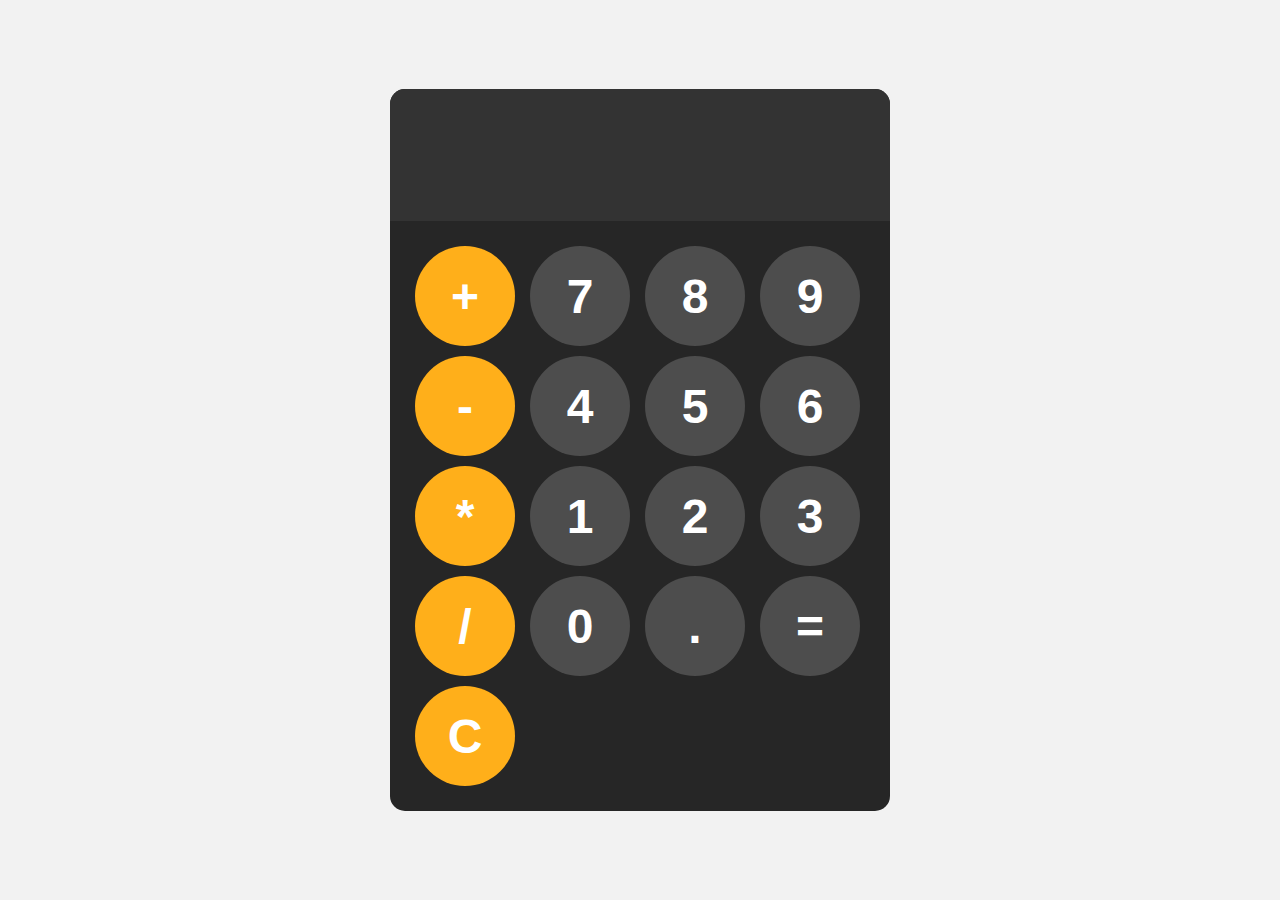
<file: Calculator Program/index.html>
<!DOCTYPE html>
<html lang="en">
<head>
    <meta charset="UTF-8">
    <meta name="viewport" content="width=device-width, initial-scale=1.0">
    <title>Document</title>
    <link rel="stylesheet" href="style.css">
</head>
<body>

    <div id="calculator">
        <input id="display" readonly>
        <div id="keys">
            <button class="operator-btn" onclick="appendToDisplay('+')">+</button>
            <button onclick="appendToDisplay('7')">7</button>
            <button onclick="appendToDisplay('8')">8</button>
            <button onclick="appendToDisplay('9')">9</button>
            <button class="operator-btn" onclick="appendToDisplay('-')">-</button>
            <button onclick="appendToDisplay('4')">4</button>
            <button onclick="appendToDisplay('5')">5</button>
            <button onclick="appendToDisplay('6')">6</button>
            <button class="operator-btn" onclick="appendToDisplay('*')">*</button>
            <button onclick="appendToDisplay('1')">1</button>
            <button onclick="appendToDisplay('2')">2</button>
            <button onclick="appendToDisplay('3')">3</button>
            <button class="operator-btn" onclick="appendToDisplay('/')">/</button>
            <button onclick="appendToDisplay('0')">0</button>
            <button onclick="appendToDisplay('.')">.</button>
            <button onclick="calculate()">=</button>
            <button class="operator-btn" onclick="clearDisplay()">C</button>
        </div>
    </div>

    <script src="index.js"></script>
</body>
</html>
</file>
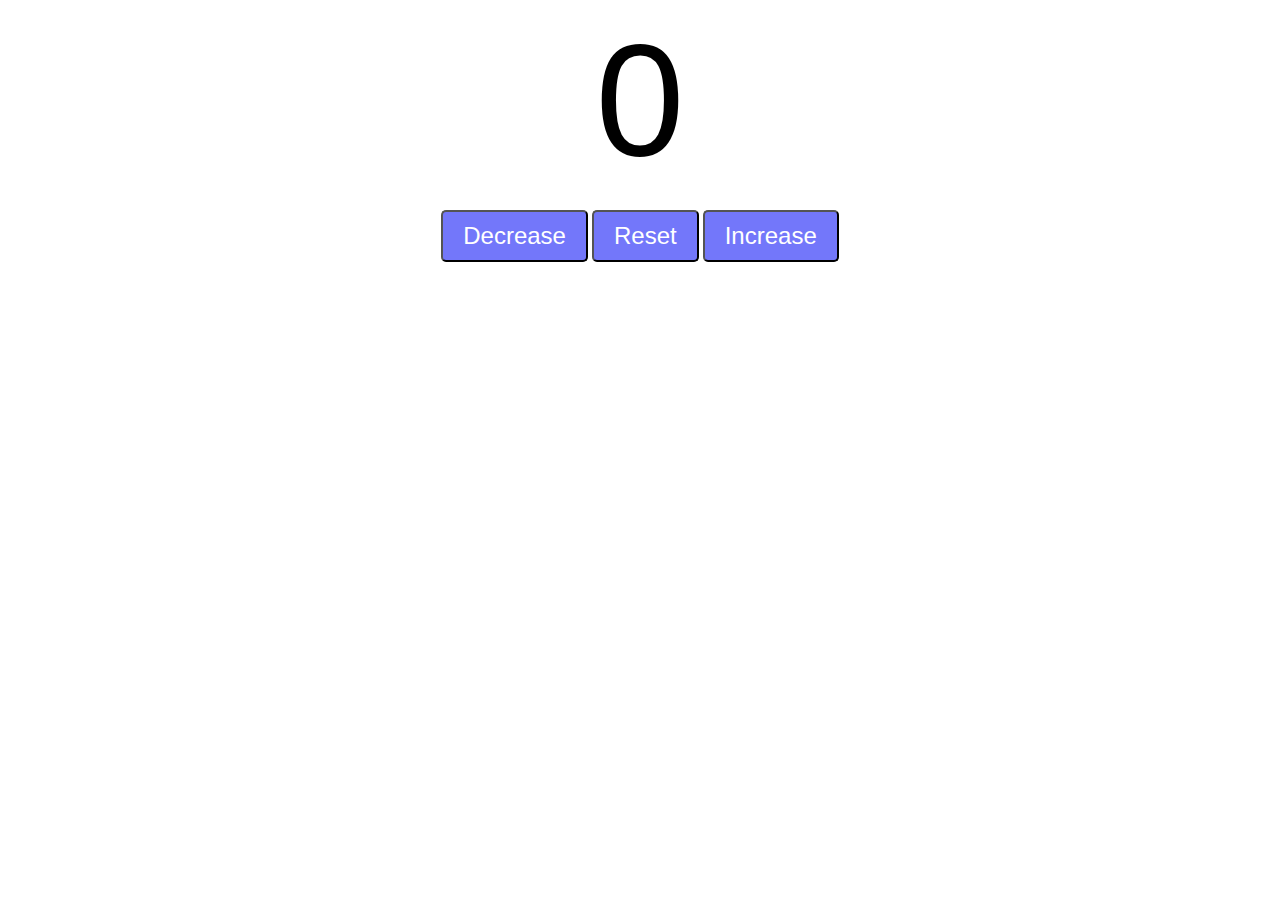
<file: Counter/index.html>
<!DOCTYPE html>
<html lang="en">
<head>
    <meta charset="UTF-8">
    <meta name="viewport" content="width=device-width, initial-scale=1.0">
    <title>My Website</title>
    <link rel="stylesheet" href="style.css">
</head>
<body>
    <label id="countLabel">0</label><br>
    <div id="btnContainer">
        <button id="decreaseBtn" class="buttons">Decrease</button>
        <button id="resetBtn" class="buttons">Reset</button>
        <button id="increaseBtn" class="buttons">Increase</button>
    </div>

    <script src="index.js"></script>
</body>
</html>
</file>
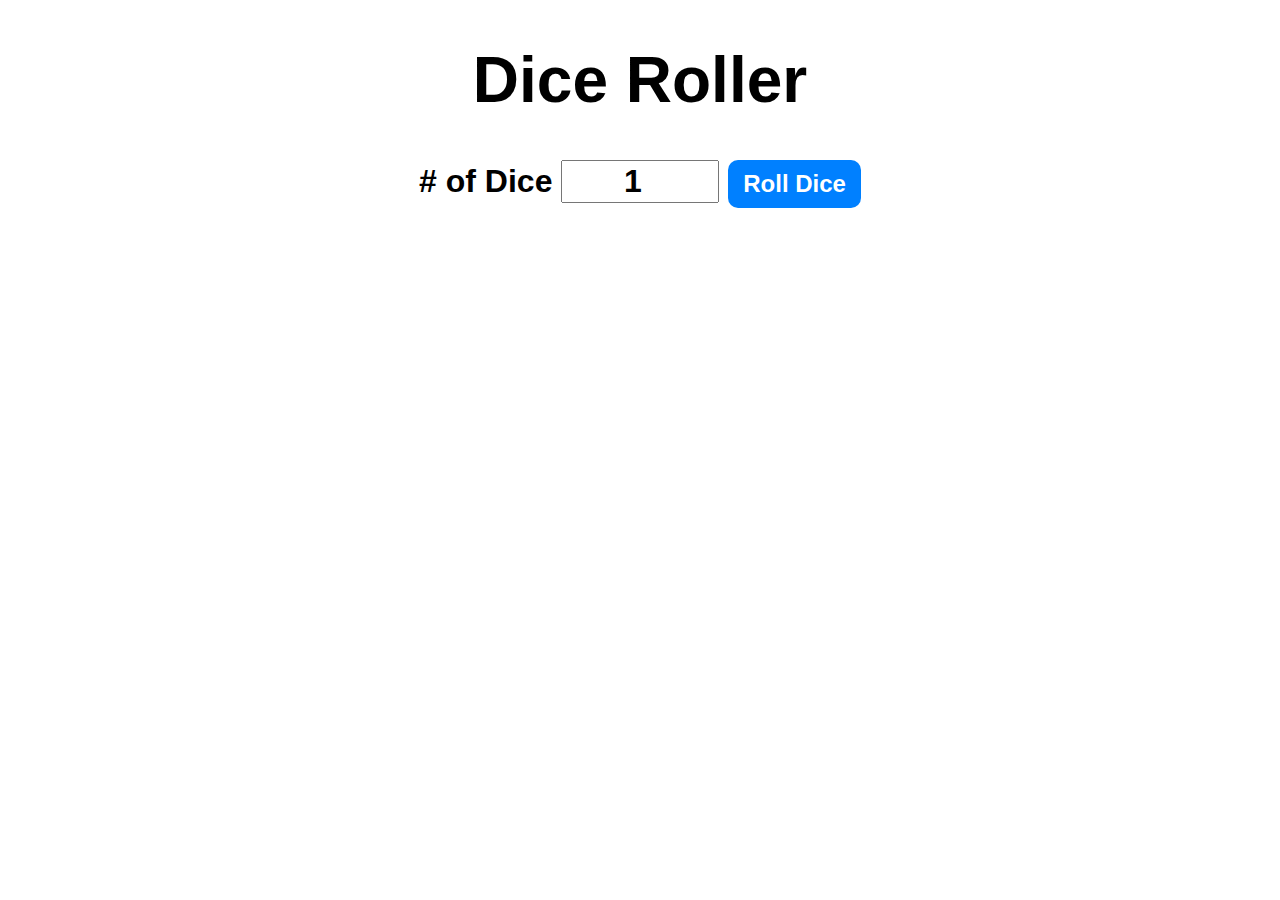
<file: DiceRoller/index.html>
<!DOCTYPE html>
<html lang="en">
<head>
    <meta charset="UTF-8">
    <meta name="viewport" content="width=device-width, initial-scale=1.0">
    <title>Document</title>
    <link rel="stylesheet" href="style.css">
</head>
<body>
    <div id="container">
        <h1>Dice Roller</h1>
        <label># of Dice</label>
        <input id="numOfDice" type="number" value="1" min="1">
        <button onclick="rollDice()">Roll Dice</button>
        <div id="diceResult"></div>
        <div id="diceImages"></div>
    </div>
    <script src="index.js"></script>
</body>
</html>
</file>
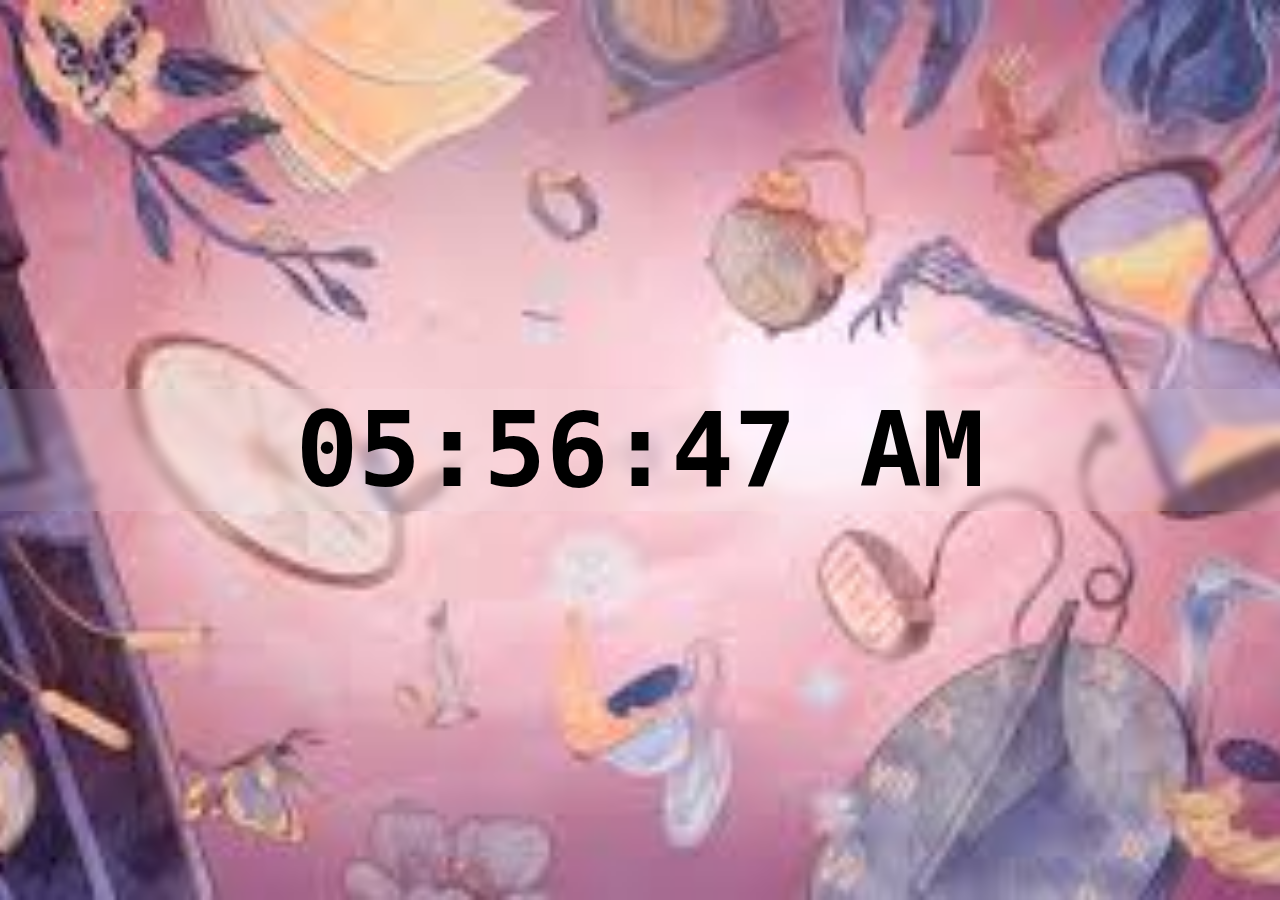
<file: Digital Clock/index.html>
<!DOCTYPE html>
<html lang="en">
<head>
    <meta charset="UTF-8">
    <meta name="viewport" content="width=device-width, initial-scale=1.0">
    <title>Document</title>
    <link rel="stylesheet" href="style.css">
</head>
<body>

    <div id="clock-container">
        <div id="clock">00:00:00</div>
    </div>
    
    <script src="index.js"></script>
</body>
</html>
</file>
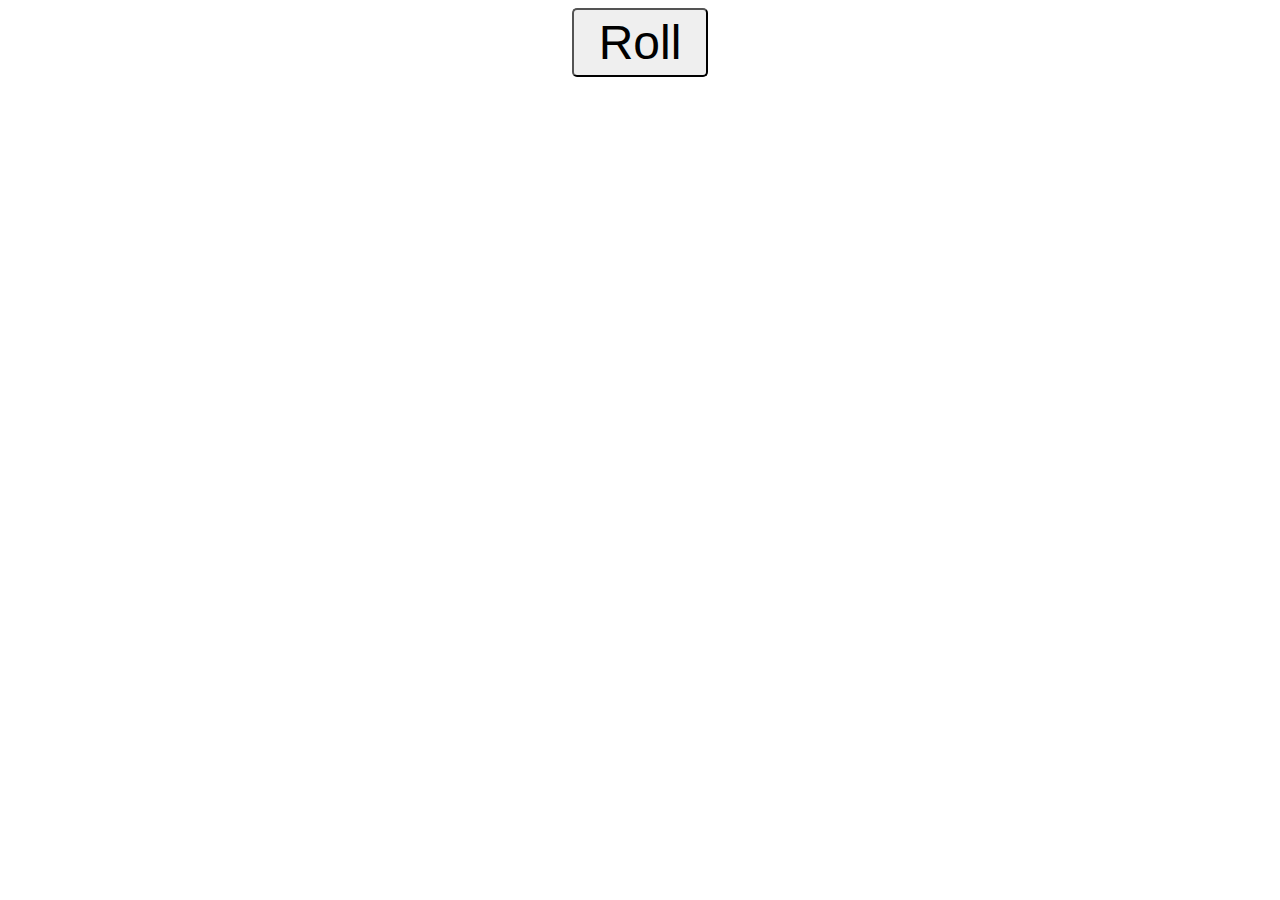
<file: Random Number Generator/index.html>
<!DOCTYPE html>
<html lang="en">
<head>
    <meta charset="UTF-8">
    <meta name="viewport" content="width=device-width, initial-scale=1.0">
    <title>Random Number Generator</title>
    <link rel="stylesheet" href="style.css">
</head>
<body>
    
    <button id="myButton">Roll</button><br>
    <label id="label1" class="myLabels"></label><br>
    <label id="label2" class="myLabels"></label><br>
    <label id="label3" class="myLabels"></label><br>

    <script src="index.js"></script>
</body>
</html>
</file>
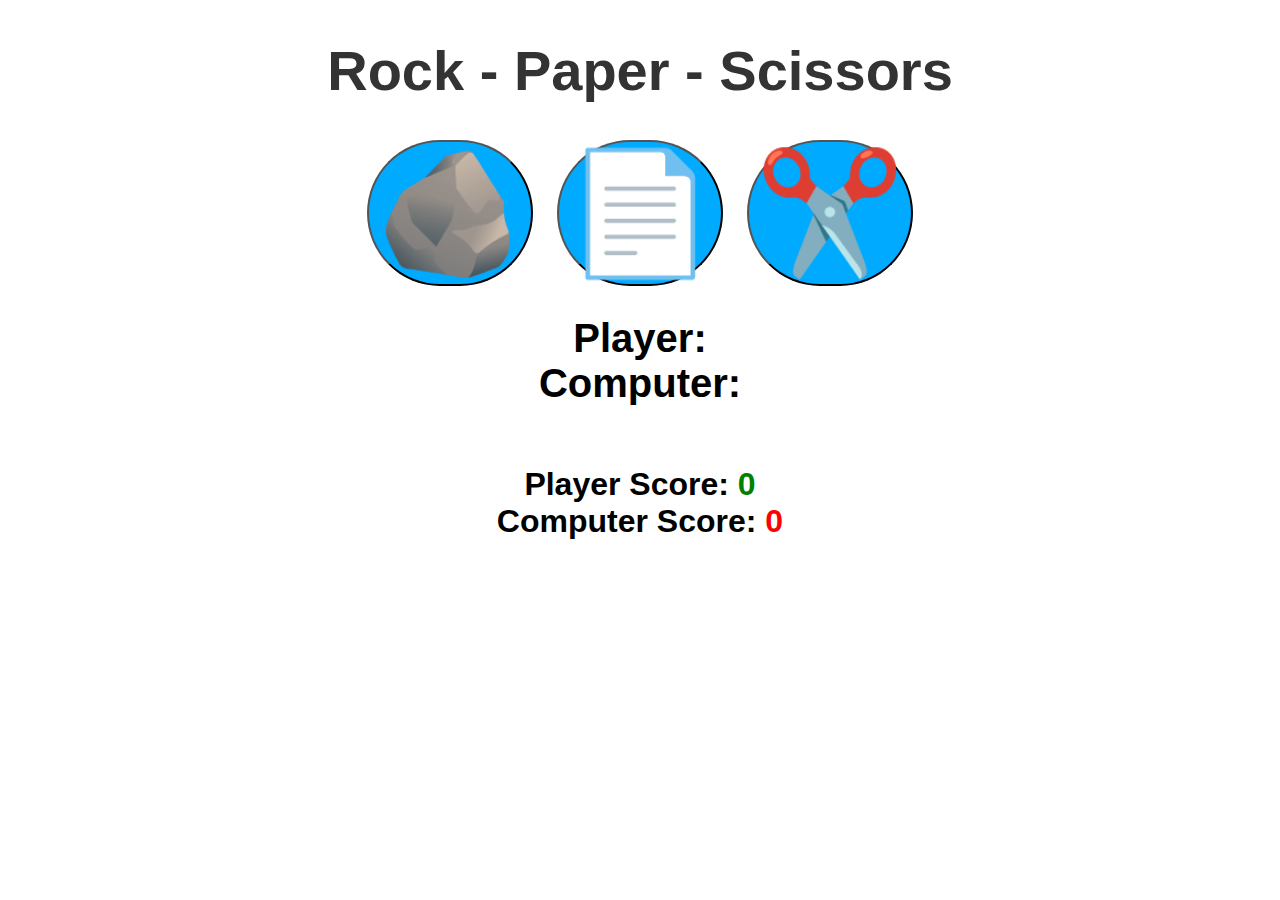
<file: Rock Paper Scissors/index.html>
<!DOCTYPE html>
<html lang="en">
<head>
    <meta charset="UTF-8">
    <meta name="viewport" content="width=device-width, initial-scale=1.0">
    <title>Document</title>
    <link rel="stylesheet" href="style.css">
</head>
<body>
    
    <h1>Rock - Paper - Scissors</h1>

    <div class="choices">
        <button onclick="playGame('rock')">🪨</button>
        <button onclick="playGame('paper')">📄</button>
        <button onclick="playGame('scissors')">✂️</button>
    </div>
    
    <div id="playerDisplay">Player: </div>
    <div id="computerDisplay">Computer: </div>
    <div id="resultDisplay"></div>

    <div class="scoreDisplay">Player Score: 
        <span id="playerScoreDisplay">0</span>
    </div>

    <div class="scoreDisplay">Computer Score: 
        <span id="computerScoreDisplay">0</span>
    </div>

    <script src="index.js"></script>
</body>
</html>
</file>
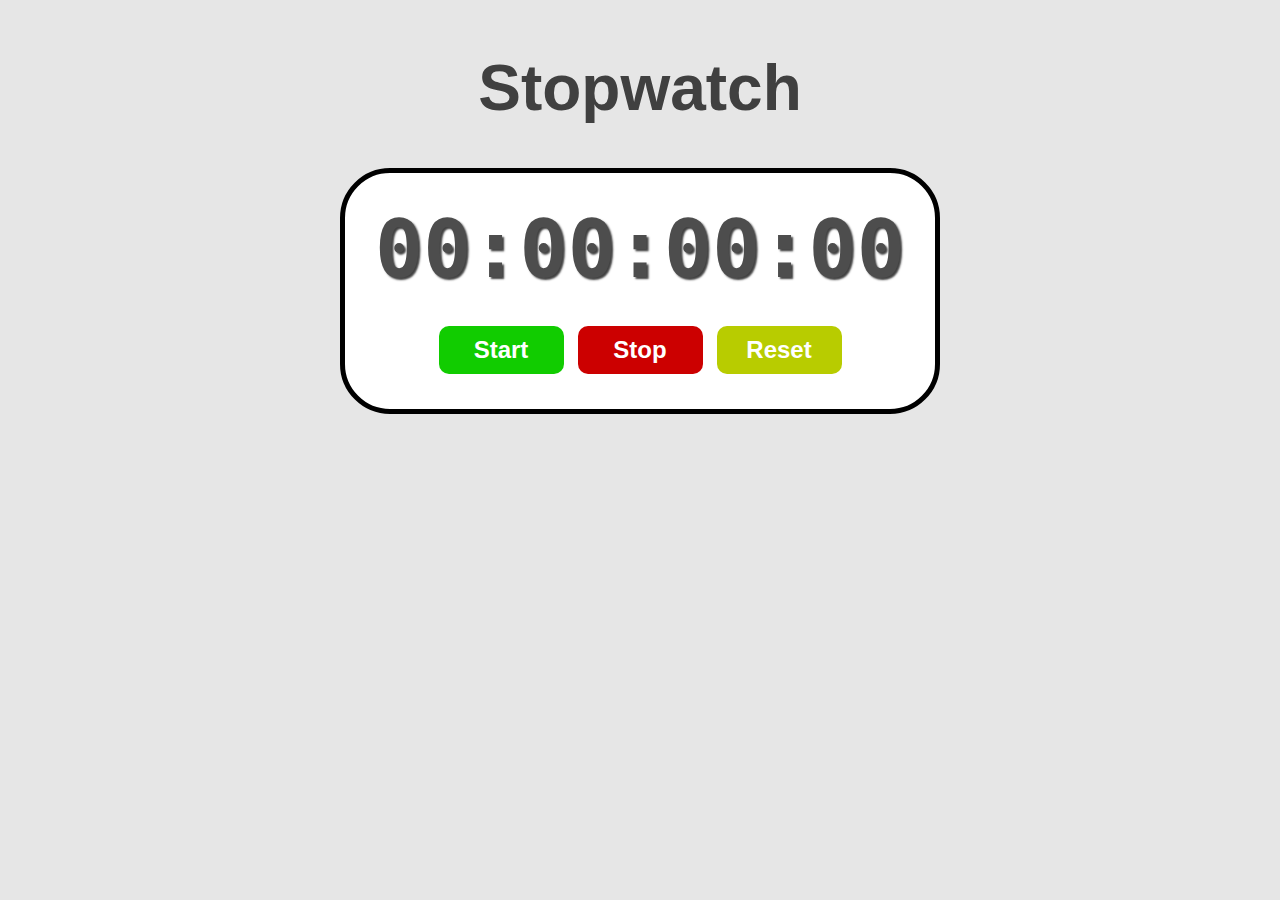
<file: Stopwatch/index.html>
<!DOCTYPE html>
<html lang="en">
<head>
    <meta charset="UTF-8">
    <meta name="viewport" content="width=device-width, initial-scale=1.0">
    <title>Document</title>
    <link rel="stylesheet" href="style.css">
</head>
<body>
    
    <h1 id="myH1">Stopwatch</h1>
    <div id="container">

        <div id="display">
            00:00:00:00
        </div>

        <div id="controls">
            <button id="startBtn" onclick="start()">Start</button>
            <button id="stopBtn" onclick="stop()">Stop</button>
            <button id="resetBtn" onclick="reset()">Reset</button>
        </div>

    </div>

    <script src="index.js"></script>
</body>
</html>
</file>
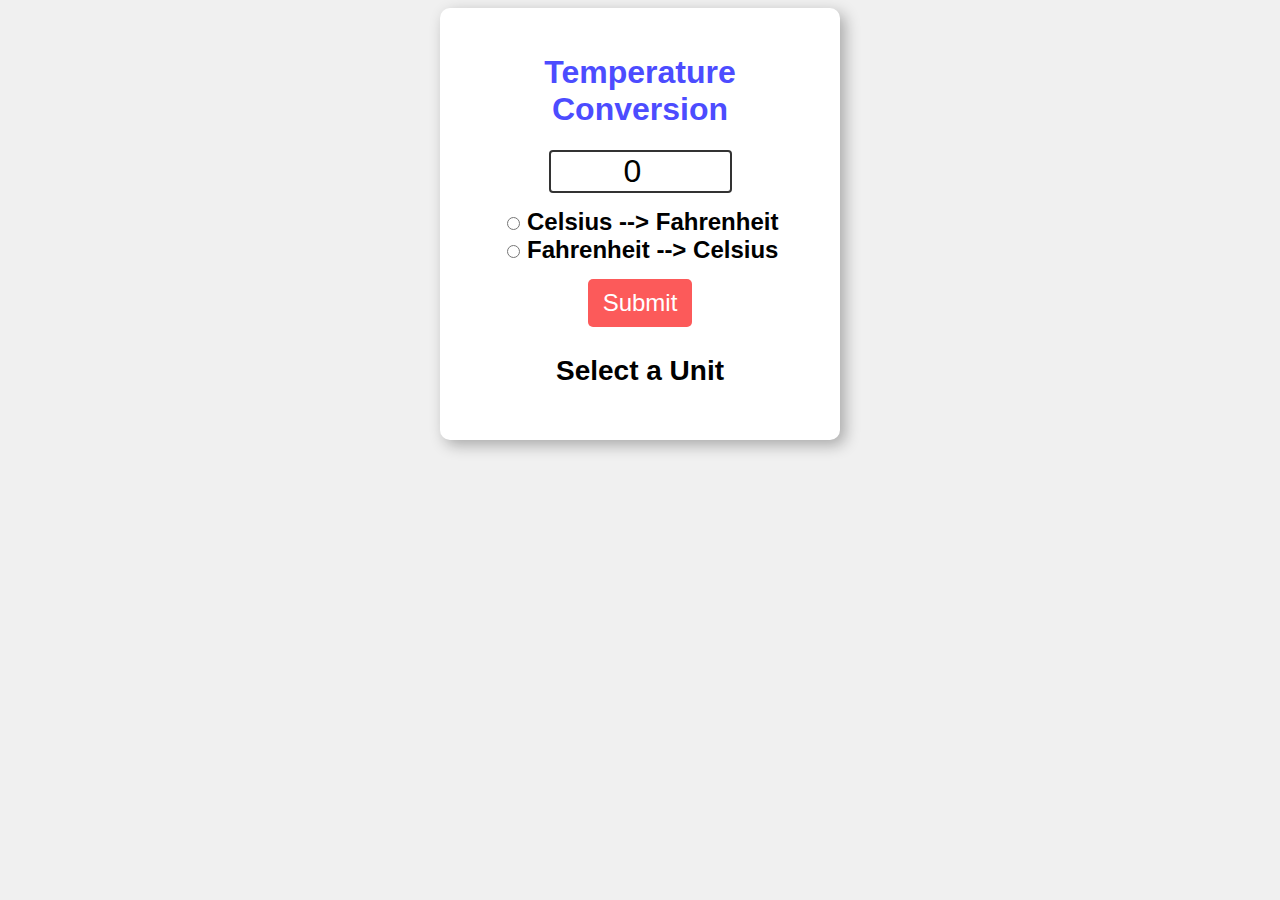
<file: Temperature Conversion/index.html>
<!DOCTYPE html>
<html lang="en">
<head>
    <meta charset="UTF-8">
    <meta name="viewport" content="width=device-width, initial-scale=1.0">
    <title>Document</title>
    <link rel="stylesheet" href="style.css">
</head>
<body>
    
    <form>
        <h1>Temperature Conversion</h1>
        <input type="number" id="textBox" value="0"><br>


        <input type="radio" id="toFahrenheit" name="unit">
        <label for="toFahrenheit">Celsius --> Fahrenheit</label><br>

        <input type="radio" id="toCelsius" name="unit">
        <label for="toCelsius">Fahrenheit --> Celsius</label><br>

        <button type="button" onclick="convert()">Submit</button>
        <p id="result">Select a Unit</p>
    </form>

    <script src="index.js"></script>
</body>
</html>
</file>
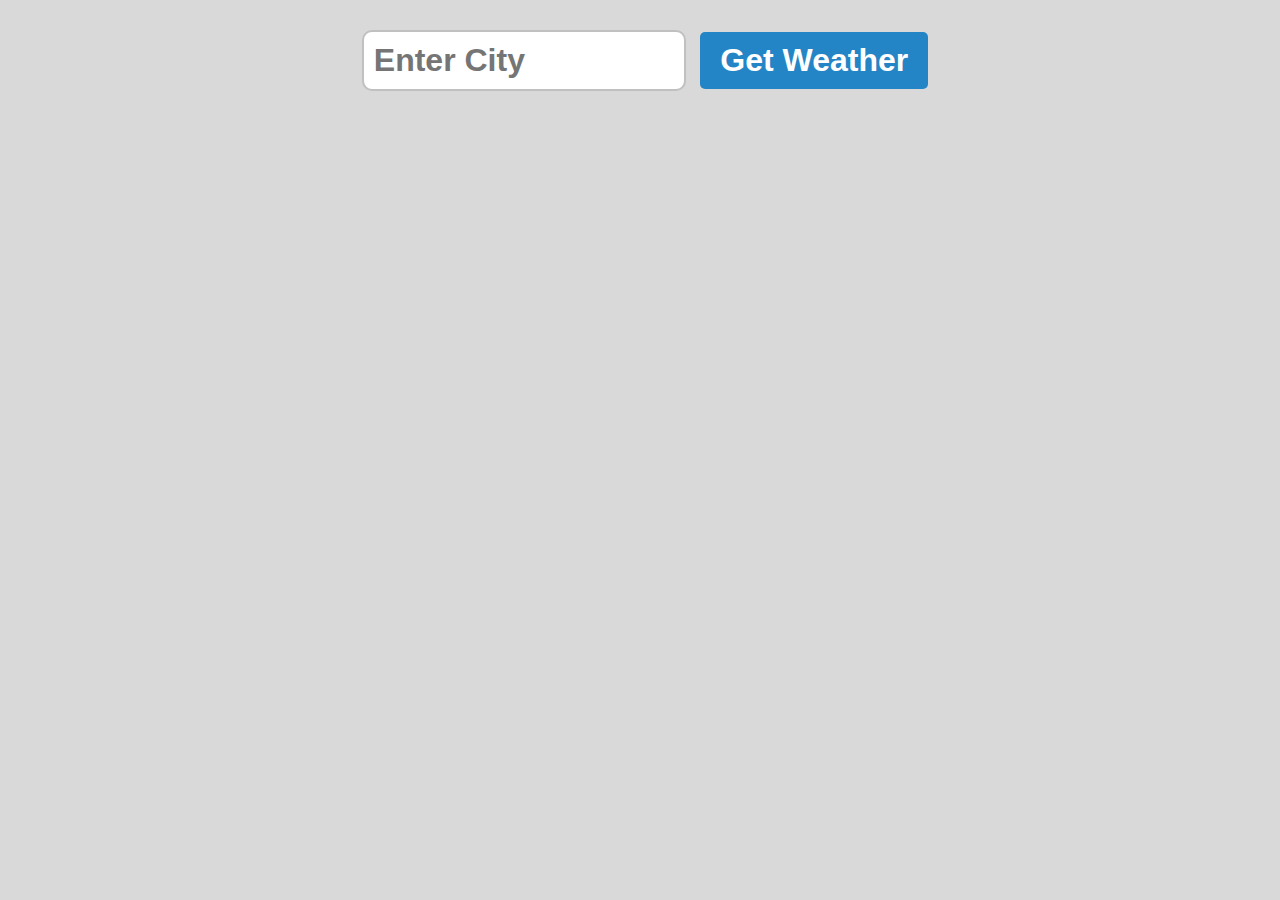
<file: Weather App/index.html>
<!DOCTYPE html>
<html lang="en">
<head>
    <meta charset="UTF-8">
    <meta name="viewport" content="width=device-width, initial-scale=1.0">
    <title>Document</title>

    <link rel="stylesheet" href="styles.css">
</head>
<body>

    <form class="weatherForm">
        <input type="text" class="cityInput" placeholder="Enter City">
        <button type="submit">Get Weather</button>
    </form>

<div class="card" style="display: none">
</div>

    
    <script src="index.js"></script>
</body>
</html>
</file>
<file: Calculator Program/style.css>
body{
    margin: 0;
    display: flex;
    justify-content: center;
    align-items: center;
    height: 100vh;
    background-color: hsl(0,0%,95%);
}

#calculator{
    font-family: Arial, sans-serif;
    background-color: hsl(0,0%,15%);
    border-radius: 15px;
    max-width: 500px;
    overflow: hidden;
}

#display{
    width: 100%;
    padding: 20px;
    font-size: 5rem;
    text-align: left;
    border: none;
    background-color: hsl(0,0%,20%);
    color: white;
}

#keys{
    display: grid;
    grid-template-columns: repeat(4, 1fr);
    gap: 10px;
    padding: 25px;
}

button{
    width: 100px;
    height: 100px;
    border-radius: 50px;
    border: none;
    background-color: hsl(0,0%,30%);
    color: white;
    font-size: 3rem;
    font-weight: bold;
    cursor: pointer;
}

button:hover{
    background-color: hsl(0,0%,40%);
}

button:active{
    background-color: hsl(0,0%,50%);
}

.operator-btn{
    background-color: hsl(39,100%,55%);
}

.operator-btn:hover{
    background-color: hsl(39,100%,65%);
}

.operator-btn:active{
    background-color: hsl(39,100%,75%);
}
</file>
<file: Counter/style.css>
#countLabel{
    display: block;
    text-align: center;
    font-size: 10em;
    font-family: Helvetica;
}

#btnContainer{
    text-align: center;
}

.buttons{
    padding: 10px 20px;
    font-size: 1.5em;
    color: white;
    background-color: rgb(115, 119, 250);
    border-radius: 5px;
    cursor: pointer;
    transition: background-color 0.25s;
}

.buttons:hover{
    background-color: rgb(58, 58, 250)
}
</file>
<file: DiceRoller/style.css>
#container{
    font-family: Arial, sans-serif;
    text-align: center;
    font-size: 2rem;
    font-weight: bold;
}

button{
    font-size: 1.5rem;
    padding: 10px 15px;
    border-radius: 10px;
    border: none;
    background-color: hsl(210, 100%, 50%);
    color: white;
    font-weight: bold;
    cursor: pointer;
}

button:hover{
    background-color: hsl(210, 100%, 60%);
}

button:active{
    background-color: hsl(210, 100%, 70%);
}

input{
    font-size: 2rem;
    width: 150px;
    text-align: center;
    font-weight: bold;   
}

#diceResult{
    margin: 25px;
}

#diceImages img{
    margin: 5px;
}
</file>
<file: Digital Clock/style.css>
body{
    margin: 0;
    background-image: url(images.jpeg);
    background-position: center;
    background-repeat: no-repeat;
    background-size: cover;
    background-attachment: fixed;
}

#clock-container{
    display: flex;
    justify-content: center;
    align-items: center;
    height: 100vh;
}

#clock{
    font-family: monospace;
    font-size: 6.5rem;
    font-weight: bold;
    text-align: center;
    color: black;
    backdrop-filter: blur(5px);
    width: 100%;
    background-color: hsl(0, 0%, 100%, 0.1);
}
</file>
<file: Random Number Generator/style.css>
body{
    font-family: Verdana;
    text-align: center;
}

#myButton{
    font-size: 3em;
    padding: 5px 25px;
    border-radius: 5px;
}

.myLabels{
    font-size: 3em;
}
</file>
<file: Rock Paper Scissors/style.css>
body{
    font-family: Arial, sans-serif;
    font-weight: bold;
    margin: 0;
    display: flex;
    flex-direction: column;
    align-items: center;
}

h1{
    font-size: 3.5rem;
    color: hsl(0, 0%, 20%);
}

.choices{
    margin-bottom: 30px;
}

.choices button{
    font-size: 7.5rem;
    min-width: 160px;
    margin: 0 10px;
    border-radius: 200px;
    background-color: hsl(200, 100%, 50%);
    cursor: pointer;
    transition: background-color 0.5s ease;
}

.choices button:hover{
    background-color: hsl(200, 100%, 70%);
}

#playerDisplay, #computerDisplay{
    font-size: 2.5rem;
}

#resultDisplay{
    font-size: 5rem;
    margin: 30px 0;
}

.greenText, #playerScoreDisplay{
    color: green;
}

.redText, #computerScoreDisplay{
    color: red;
}

.scoreDisplay{
    font-size: 2rem;
}
</file>
<file: Stopwatch/style.css>
body{
    display: flex;
    flex-direction: column;
    align-items: center;
    background-color: hsl(0, 0%, 90%);
}

#myH1{
    font-size: 4rem;
    font-family: Arial, sans-serif;
    color: hsl(0, 0%, 25%);
}

#container{
    display: flex;
    flex-direction: column;
    align-items: center;
    border: 5px solid;
    border-radius: 50px;
    padding: 30px;
    background-color: white;
}

#display{
    font-size: 5rem;
    font-family: monospace;
    font-weight: bold;
    color: hsl(0,0%,30%);
    text-shadow: 2px 2px 2px hsl(0,0%,0%,0.75);
    margin-bottom: 25px;
}

#controls button{
    font-size: 1.5rem;
    font-weight: bold;
    padding: 10px 20px;
    margin: 5px;
    min-width: 125px;
    border: none;
    border-radius: 10px;
    cursor: pointer;
    color: white;
    transition: background-color 0.5s ease;
}

#startBtn{
    background-color: hsl(115, 100%, 40%);
}
#startBtn:hover{
    background-color: hsl(115, 100%, 30%);
}

#stopBtn{
    background-color: hsl(0, 100%, 40%);
}
#stopBtn:hover{
    background-color: hsl(0, 100%, 30%);
}

#resetBtn{
    background-color: hsl(66, 100%, 40%);
}

#resetBtn:hover{
    background-color: hsl(66, 100%, 30%);
}
</file>
<file: Temperature Conversion/style.css>
body{
    font-family: Arial, sans-serif;
    background-color: hsl(0, 0%, 94%);
}

h1{
    color: hsl(240, 100%, 65%);
}

form{
    background-color: hsl(0, 0%, 100%);
    text-align: center;
    max-width: 350px;
    margin: auto;
    padding: 25px;
    border-radius: 10px;
    box-shadow: 5px 5px 15px hsla(0, 0%, 0%, 0.3);
}

#textBox{
    width: 50%;
    text-align: center;
    font-size: 2em;
    border: 2px solid hsla(0, 0%, 0%, 0.8);
    border-radius: 4px;
    margin-bottom: 15px;
}

label{
    font-size: 1.5em;
    font-weight: bold;
}

button{
    margin-top: 15px;
    background-color: hsl(0, 96%, 67%);
    color: white;
    font-size: 1.5em;
    border: none;
    padding: 10px 15px;
    border-radius: 5px;
    cursor: pointer;
}

button:hover{
    background-color: hsl(0, 96%, 57%);
}

#result{
    font-size: 1.75em;
    font-weight: bold;
}
</file>
<file: Weather App/styles.css>
body{
    font-family: Arial, sans-serif;
    background-color: hsl(0, 0%, 85%);
    margin: 0;
    display: flex;
    flex-direction: column;
    align-items: center;
}

.weatherForm{
    margin: 20px;
}

.cityInput{
    padding: 10px;
    font-size: 2rem;
    font-weight: bold;
    border: 2px solid hsla(0, 0%, 20%, 0.308);
    border-radius: 10px;
    margin: 10px;
    width: 300px;
}

button[type="submit"]{
    padding: 10px 20px;
    font-weight: bold;
    font-size: 2rem;
    background-color: hsl(204, 69%, 46%);
    color: white;
    border: none;
    border-radius: 5px;
    cursor: pointer;
}

button[type="submit"]:hover{
    background-color: hsl(204, 69%, 36%);
}

.card{
    background: linear-gradient(180deg, hsl(216, 85%, 69%), hsl(39, 77%, 68%));
    padding: 50px;
    border-radius: 10px;
    box-shadow: 2px 2px 5px rgba(0, 0, 0, 0.486);
    min-width: 300px;
    display: flex;
    flex-direction: column;
    align-items: center;
}

h1{
    margin-top: 0;
    margin-bottom: 25px;
}

p{
    font-size: 1.5rem;
    margin: 5px 0;
}

.cityDisplay, .tempDisplay{
    font-size: 3.5rem;
    font-weight: bold;
    color: rgba(0, 0, 0, 0.76);
    margin-bottom: 25px;
}

.humidityDisplay{
    font-weight: bold;
    margin-bottom: 25px;
}

.descDisplay{
    font-style: italic;
    font-weight: bold;
    font-size: 2rem;
}

.weatherEmoji{
    margin: 0;
    font-size: 7.5rem;
}

.errorDisplay{
    font-size: 2.5rem;
    font-weight: bold;
    color: rgba(0, 0, 0, 0.754);
}
</file>
